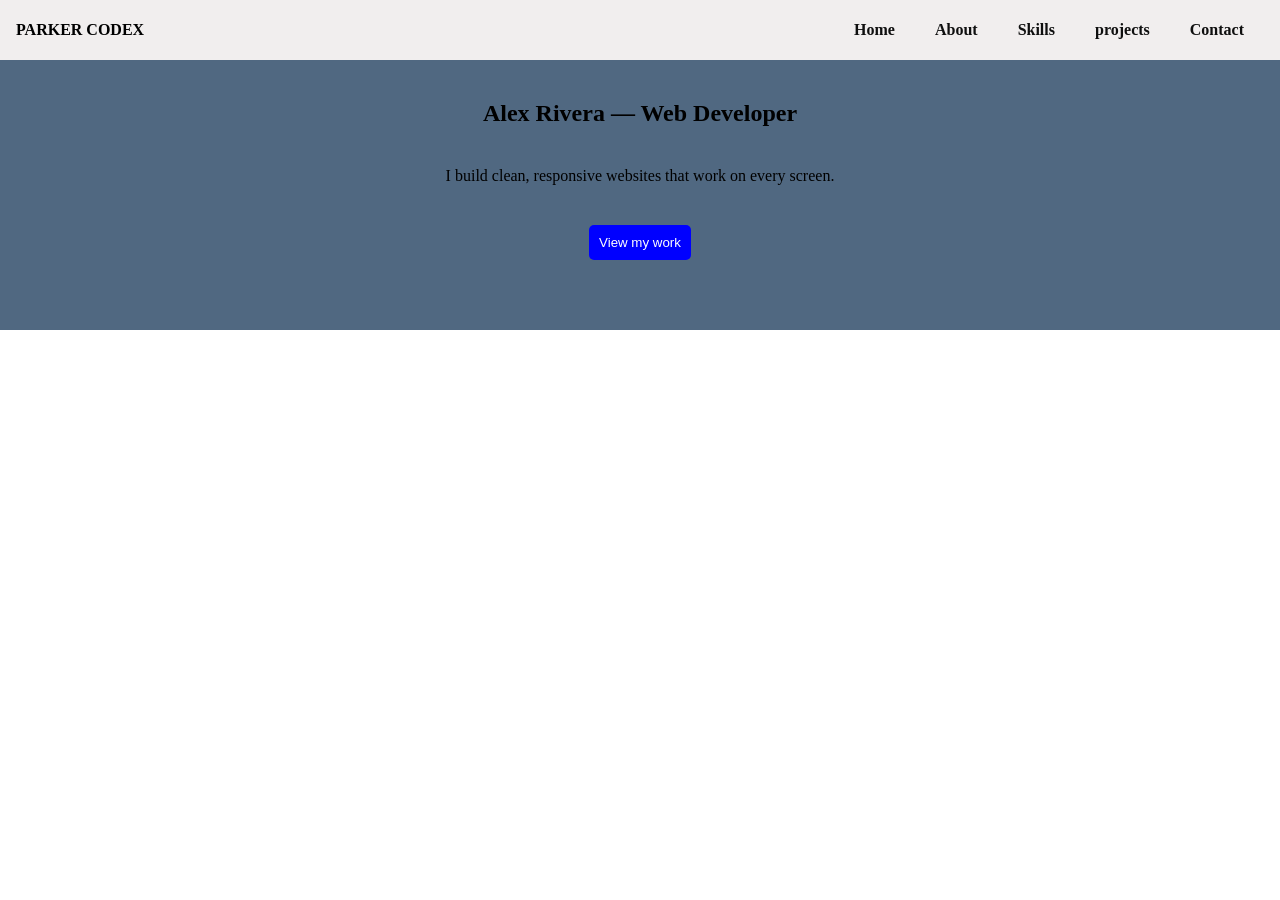
<file: homework/index.html>
<!DOCTYPE html>
<html lang="en">
<head>
    <meta charset="UTF-8">
    <meta name="viewport" content="width=device-width, initial-scale=1.0">
    <title>PARKER CODEX</title>
    <link rel="stylesheet" href="index.css">
</head>

<body class="body">

 <header>
        <span>PARKER CODEX</span>
    <navbar class="navbar">
        <a href="home">Home</a>
        <a href="about">About</a>
        <a href="skills">Skills</a>
        <a href="projects">projects</a>
        <a href="contact">Contact</a>
    </navbar>
    </header>


    
  <section class="hero" id="home">
    <h1>Alex Rivera — Web Developer</h1>
    <p>I build clean, responsive websites that work on every screen.</p>
    <button class="btn-primary">View my work</button>
  </section>


  <!-- <footer>footer</footer> -->
</body>
</html>
</file>
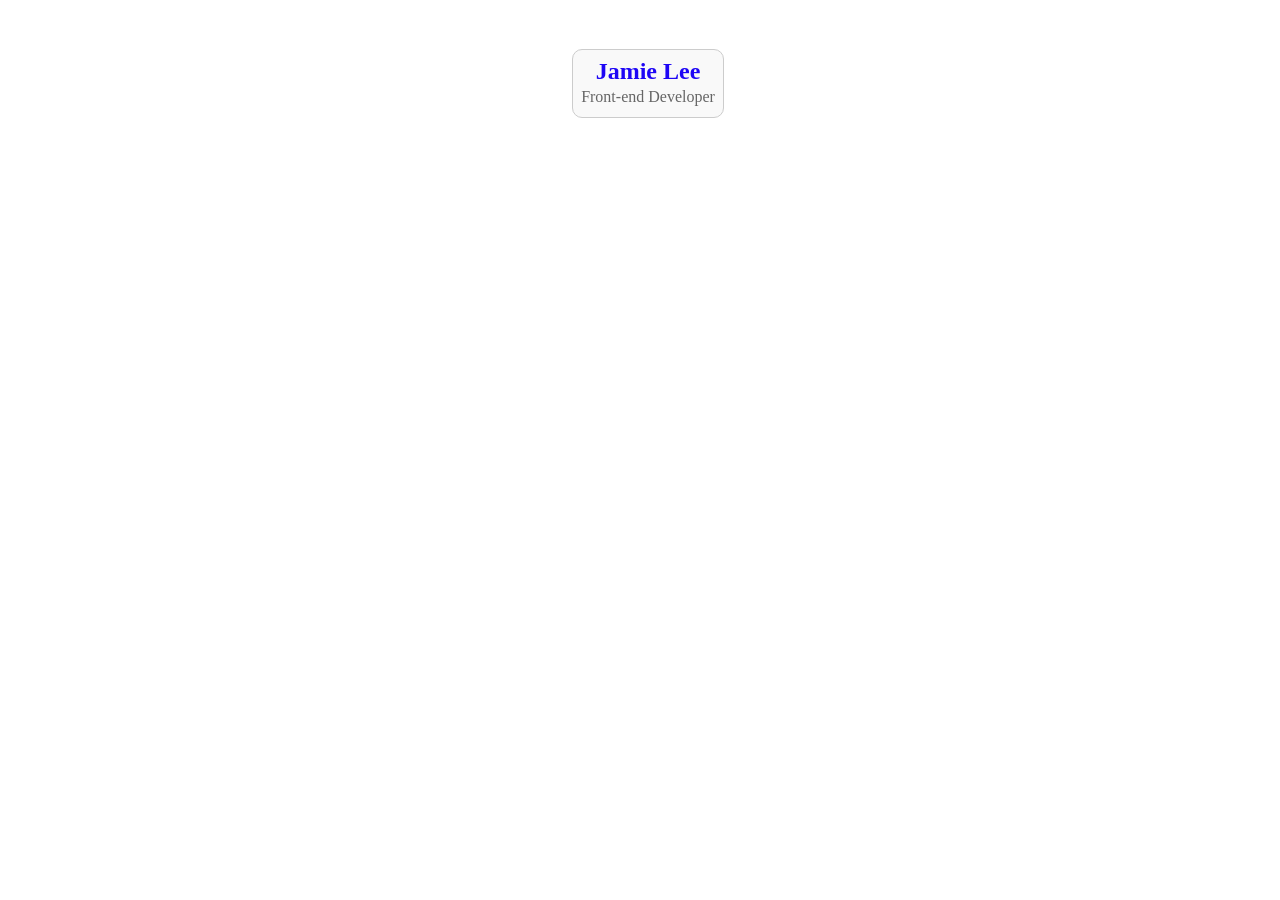
<file: css exo1/exo1.html>
<!DOCTYPE html>
<html>
<head>
<style>
</style>
<link rel="stylesheet" href="exo1.css">
</head>
<body>
  <div class="card">
    <h2>Jamie Lee</h2>
    <p>Front-end Developer</p>
  </div>
</body>
</html>
</file>
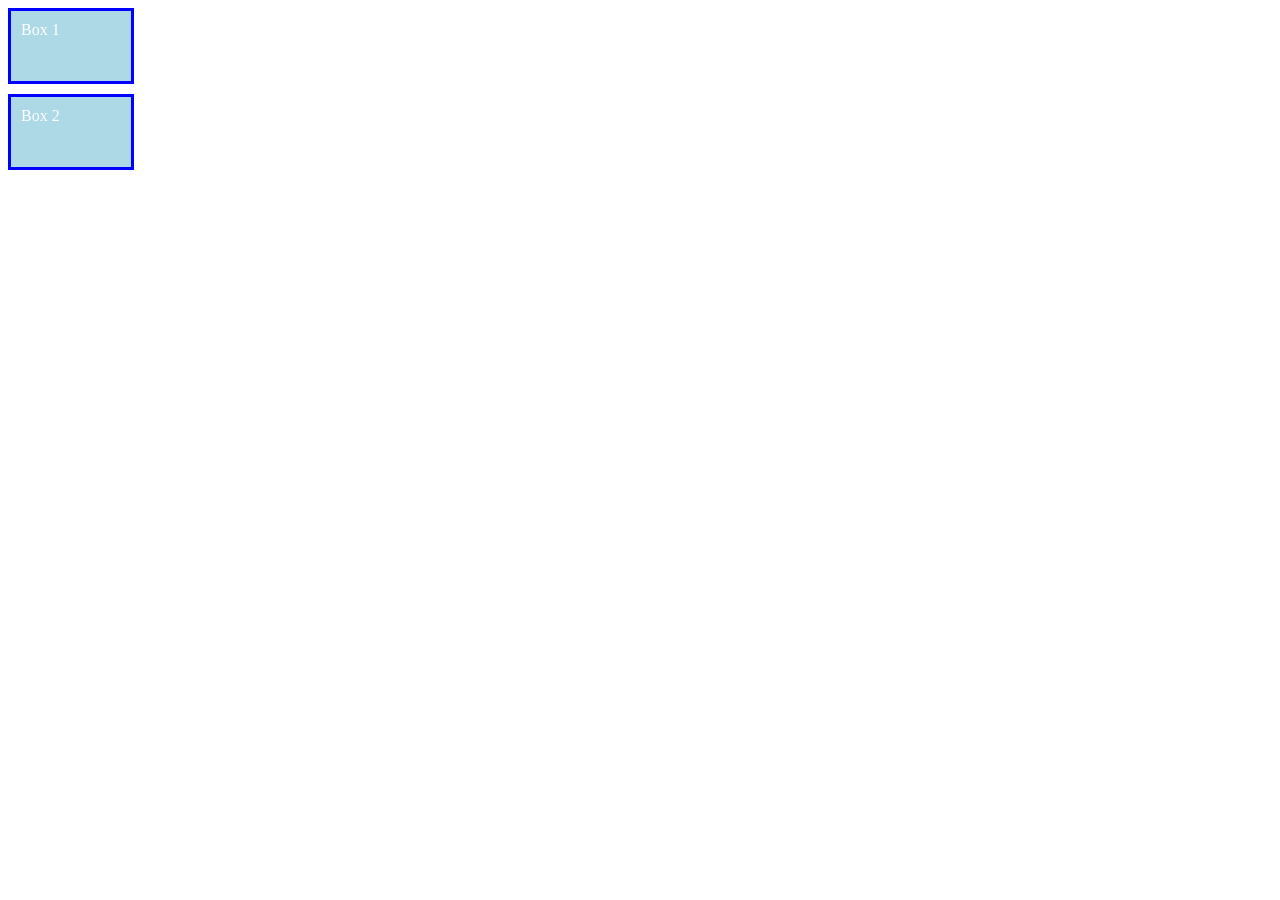
<file: css exo2/exo2.html>
<!DOCTYPE html>
<html>
<head>
<style>
  .box {
    background-color: lightblue;
    width: 100px;
    height: 50px;
    /* Add padding, border, and margin below */
    padding: 10px;
    border: 3px solid blue;
    margin-bottom: 10px;
    text-align: left center;
    color: white;
    justify-content: center;
}
</style>
</head>
<body>
  <div class="box">Box 1</div>
  <div class="box">Box 2</div>
</body>
</html>
</file>
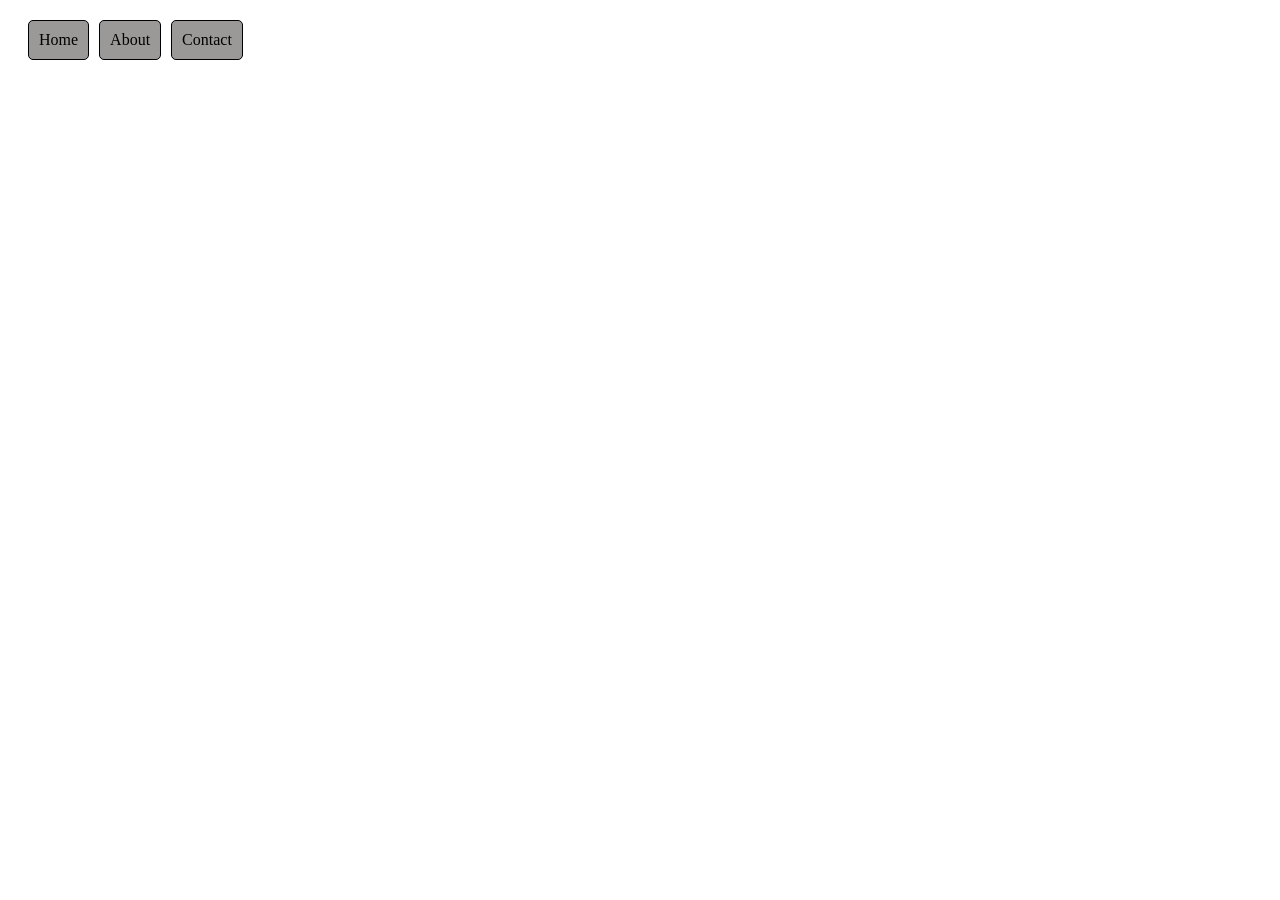
<file: css exo3/exo3.html>
<!DOCTYPE html>
<html>
<head>
<style>
  /* Write your CSS here */
  .nav{
    list-style-type: none;
    margin: 10px;
    padding: 10px;
    display: flex;
    flex-direction: row;
    flex-wrap: wrap;
    gap: 10px;
  }
li{
    background-color: rgb(155, 152, 152);
    color: black;
    padding: 10px;
    border: 1px solid black;
    border-radius: 5px;

  }
  a {
    text-decoration: none;
    color: black;
  }
</style>
</head>
<body>
  <ul class="nav">
    <li><a href="#" >Home</a></li>
    <li><a href="#" >About</a></li>
    <li><a href="#" >Contact</a></li>
  </ul>
</body>
</html>
</file>
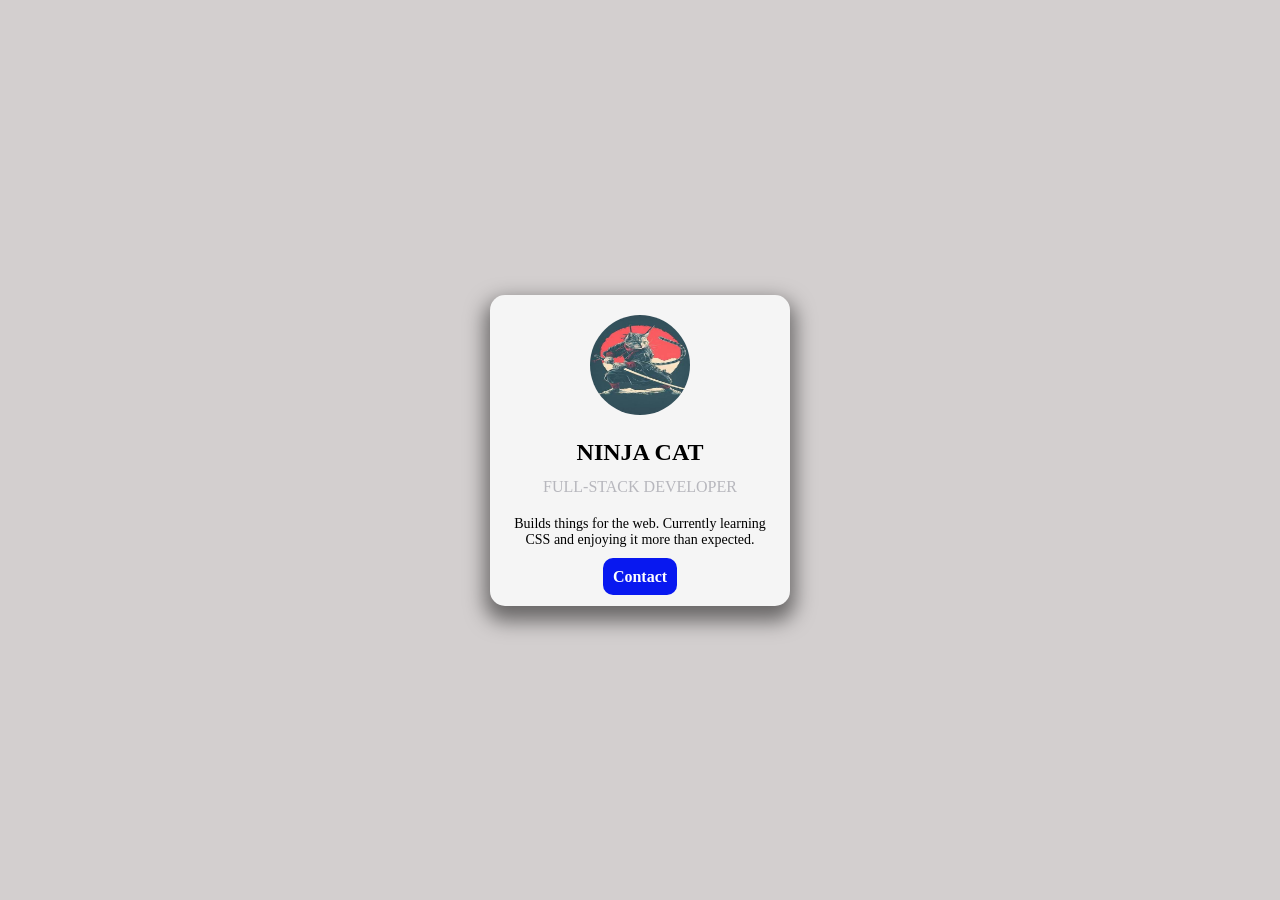
<file: css/new.html>
<!DOCTYPE html>
<html lang="en">
<head>
  <meta charset="UTF-8">
  <meta name="viewport" content="width=device-width, initial-scale=1.0">
  <title>Profile Card</title>
  <link rel="stylesheet" href="new.css">
</head>
<body>
  <div class="card">
    <img class="card__avatar" src="images.jpg" alt="Portrait of Amina Bekkar">
    <h2 class="card__name">NINJA CAT</h2>
    <p class="card__role">Full-Stack Developer</p>
    <p class="card__bio">Builds things for the web. Currently learning CSS and enjoying it more than expected.</p>
    <a class="card__button" href="#">Contact</a>
  </div>
</body>
</html>
</file>
<file: homework/index.css>
* {
    margin: 0;
    padding: 0;
    box-sizing: border-box;
}
a {
    text-decoration: none;
    color: rgb(15, 15, 15); solid:

    font-size: 20px;
    padding: 10px 20px;
    border-radius: 5px;
    transition: background-color 0.3s ease, color 0.3s ease;
}
.navbar {
    display: flex;
    justify-content: center;
    padding: 10px 0;
}

.hero {
    height: 30vh;
    background-color: #506881; /* light gray, or any color you want */
    padding: 40px 20px;
    text-align: center;
    display: flex;
    flex-direction: column;
    align-items:center;
    gap: 40px;
}
@media screen and (max-width: 768px) {
    
}

header{
    background-color: rgb(241, 238, 238);
    color: black;
    font-weight: bold;
    display: flex;
    justify-content: space-between;
    align-items: center;
    width: 100%;
    height: 60px;
    padding: 16px;
}

.btn-primary {
    background-color: blue;
    border: none;
    color: white;
    padding: 10px;
    border-radius: 5px;
}
</file>
<file: css exo1/exo1.css>
body {
  width: 100%;
  text-align: center;
  background-color: white;
  display: flex;
  flex-direction: row;
  flex-wrap: nowrap;
  justify-content: center;
  align-items: center;
  height: 150px;

}

.card {
  border: 1px solid #ccc;
  border-radius: 10px;
  padding: 8px;
  margin: 8px;
  background-color: #f9f9f9;
}
.card h2 {
  text-align: center;
  margin: 0;
  color: #1e06f5;
}

.card p {
  text-align: center;
  color: #666;
  line-height: 1.5;
  margin: 0;
}
</file>
<file: css/new.css>
/* Apply border-box globally */
*, *::before, *::after {
  box-sizing: border-box;
}

/* Remove default margins for typography */
body, h1, h2, h3, h4, p, figure, blockquote, dl, dd {
  margin: 0;
}

.card{
  background-color: #f5f5f5;
  width: 300px;
  padding: 20px;
box-shadow: 0px 10px 20px 5px rgba(0, 0, 0, 0.5);
-webkit-box-shadow: 0px 10px 20px 5px rgba(0, 0, 0, 0.5);
border-radius: 15px;
}
.card__avatar{
  height: 100px;
  width: 100px;
border-radius: 100%;
 margin-bottom: 20px;
}
  .card__name{
margin:0px 0px 12px 0px;

}

body {
text-align: center;
  background-color: #d3cfcf;
  display: flex;
  flex-direction: row;
  flex-wrap: nowrap;
  justify-content: center;
  align-items: center;
  height: 100vh;

}
 .card__role{
  color: #b7b7bd;
  text-transform: uppercase;
  text-align: center;
  margin-bottom: 20px;
}
.card__bio{
  font-size: 14px;
  text-align: center;
  margin-bottom: 20px;
}

 a {
    text-decoration: none;
    color: inherit;
}
.card__button{
  background-color: #0818f0;
  font-weight: 900;
  border-radius: 10px;
  color: white;
  padding: 10px;
  cursor: pointer;
  margin-bottom: 20px;

}
</file>
